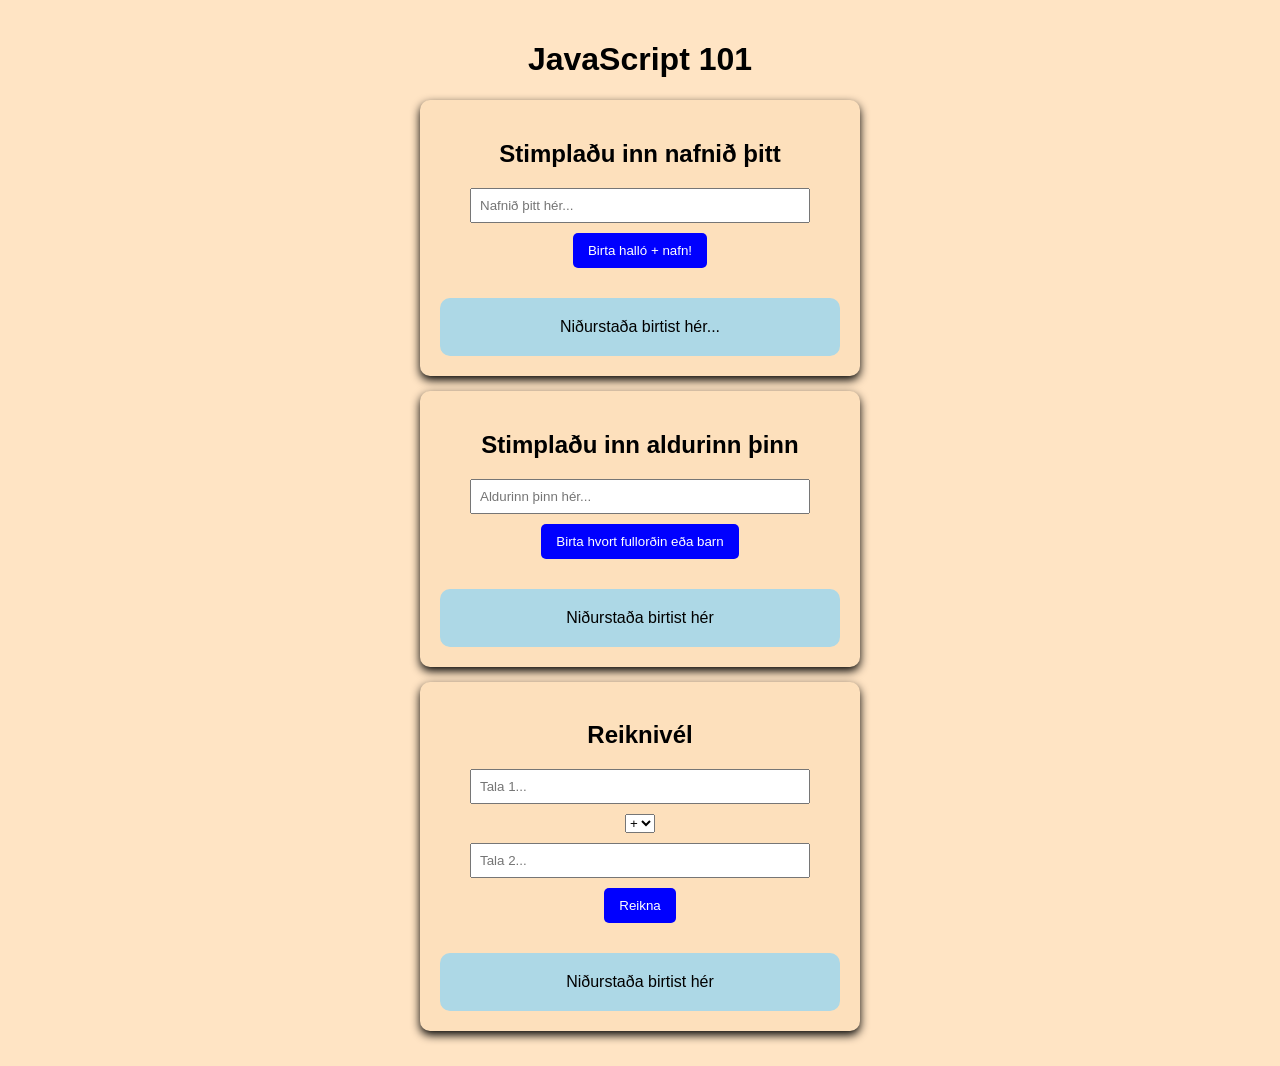
<file: index.html>
<!DOCTYPE html>
<html lang="en">
<head>
    <meta charset="UTF-8">
    <meta name="viewport" content="width=device-width, initial-scale=1.0">
    <title>Tími 8</title>
    <link rel="stylesheet" href="style.css">
    <script src="script.js"></script>
</head>
<body>
    <h1>JavaScript 101</h1>

    <div class="card">
        <h2>Stimplaðu inn nafnið þitt</h2>
        <input id="nameInput" type="text" placeholder="Nafnið þitt hér...">
        <button onclick="sayHello()">Birta halló + nafn!</button>
        <div class="output" id="nameOutput">Niðurstaða birtist hér...</div>
    </div>
    <div class="card">
        <h2>Stimplaðu inn aldurinn þinn</h2>
        <input id="ageInput" type="number" placeholder="Aldurinn þinn hér...">
        <button onclick="checkAge()">Birta hvort fullorðin eða barn</button>
        <div class="output" id="ageOutput">Niðurstaða birtist hér</div>
    </div>
    <div class="card">
        <h2>Reiknivél</h2>
        <input id="num1" type="number" placeholder="Tala 1...">
        <select id="operator">
            <option value="+">+</option>
            <option value="-">-</option>
        </select>
        <input id="num2" type="number" placeholder="Tala 2...">
        <button onclick="calculate()">Reikna</button>
        <div class="output" id="calcOutput">Niðurstaða birtist hér</div>
    </div>
</body>
</html>
</file>
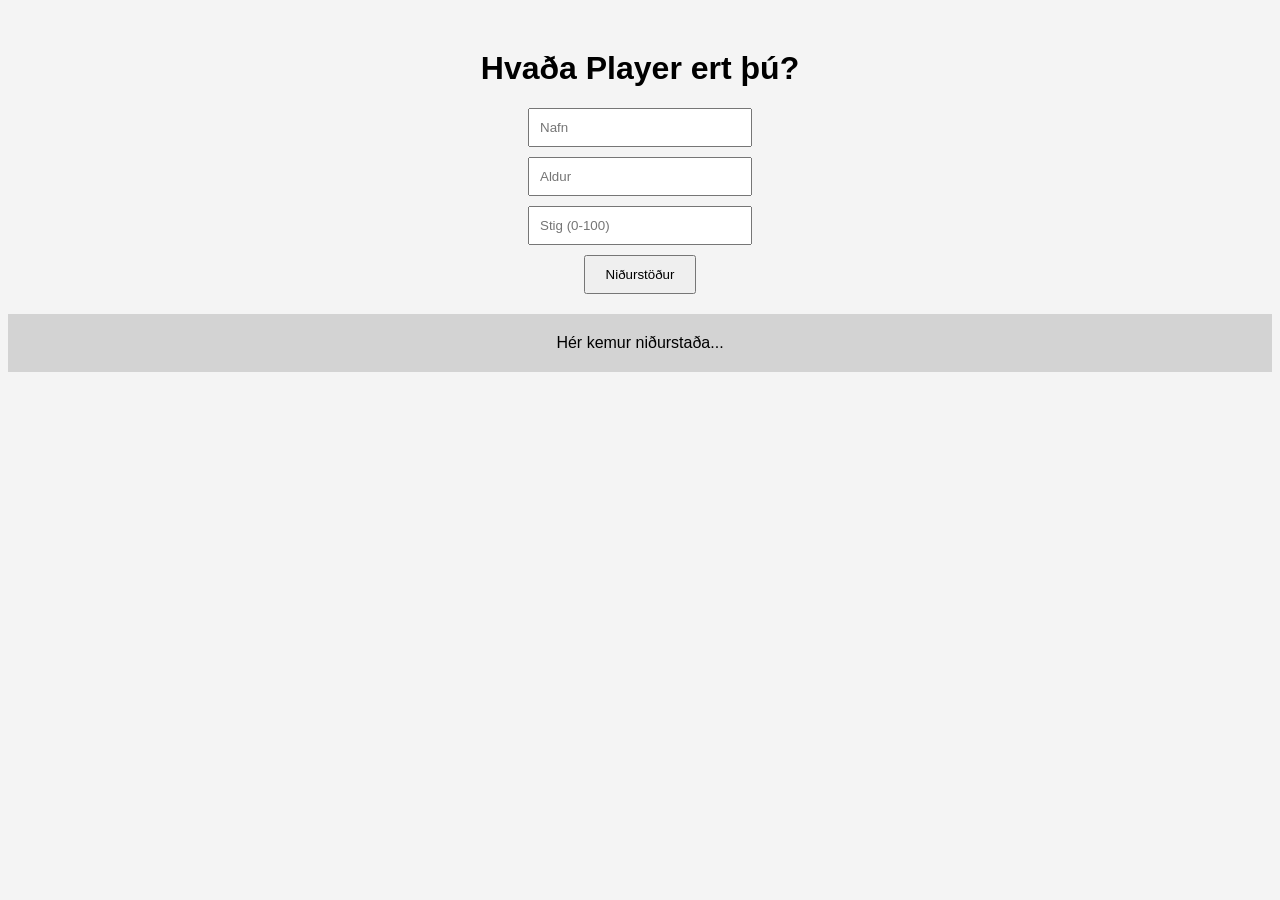
<file: timaverkefni/index.html>
<!DOCTYPE html>
<html lang="is">
  <head>
    <meta charset="UTF-8" />
    <title>Player leikur</title>
    <link rel="stylesheet" href="style.css" />
    <script src="script.js"></script>
  </head>
  <body>
    <h1>Hvaða Player ert þú?</h1>

    <input id="name" type="text" placeholder="Nafn" />
    <input id="age" type="number" placeholder="Aldur" />
    <input id="score" type="number" placeholder="Stig (0-100)" />

    <button onclick="checkCharacter()">Niðurstöður</button>

    <div id="output" class="box">Hér kemur niðurstaða...</div>
  </body>
</html>
</file>
<file: style.css>
body{
    font-family: Arial, Helvetica, sans-serif;
    text-align: center;
    margin: 0;
    padding: 20px;
    background-color: bisque;
}

.card{
    background-color: rgb(253, 224,188);
    padding: 20px;
    margin: 15px auto;
    width: 400px;
    border-radius: 10px;
    box-shadow: 0 4px 10px rgba(0,0,0,1);
}

input{
    display: block;
    margin: 10px auto;
    padding: 8px;
    width: 80%;
}

button{
    padding: 10px 15px;
    border: none;
    background-color: blue;
    color: white;
    border-radius: 5px;
    cursor: pointer;
}

button:hover{
    background-color: darkblue;
}

.output{
    margin-top: 30px;
    padding: 20px;
    background: lightblue;
    border-radius: 10px;
    width: 90%;
}
</file>
<file: timaverkefni/style.css>
body {
  font-family: Arial;
  text-align: center;
  margin-top: 50px;
  background: #f4f4f4;
}

input {
  display: block;
  margin: 10px auto;
  padding: 10px;
  width: 200px;
}

button {
  padding: 10px 20px;
  cursor: pointer;
}

.box {
  margin-top: 20px;
  padding: 20px;
  background: lightgray;
}
</file>
